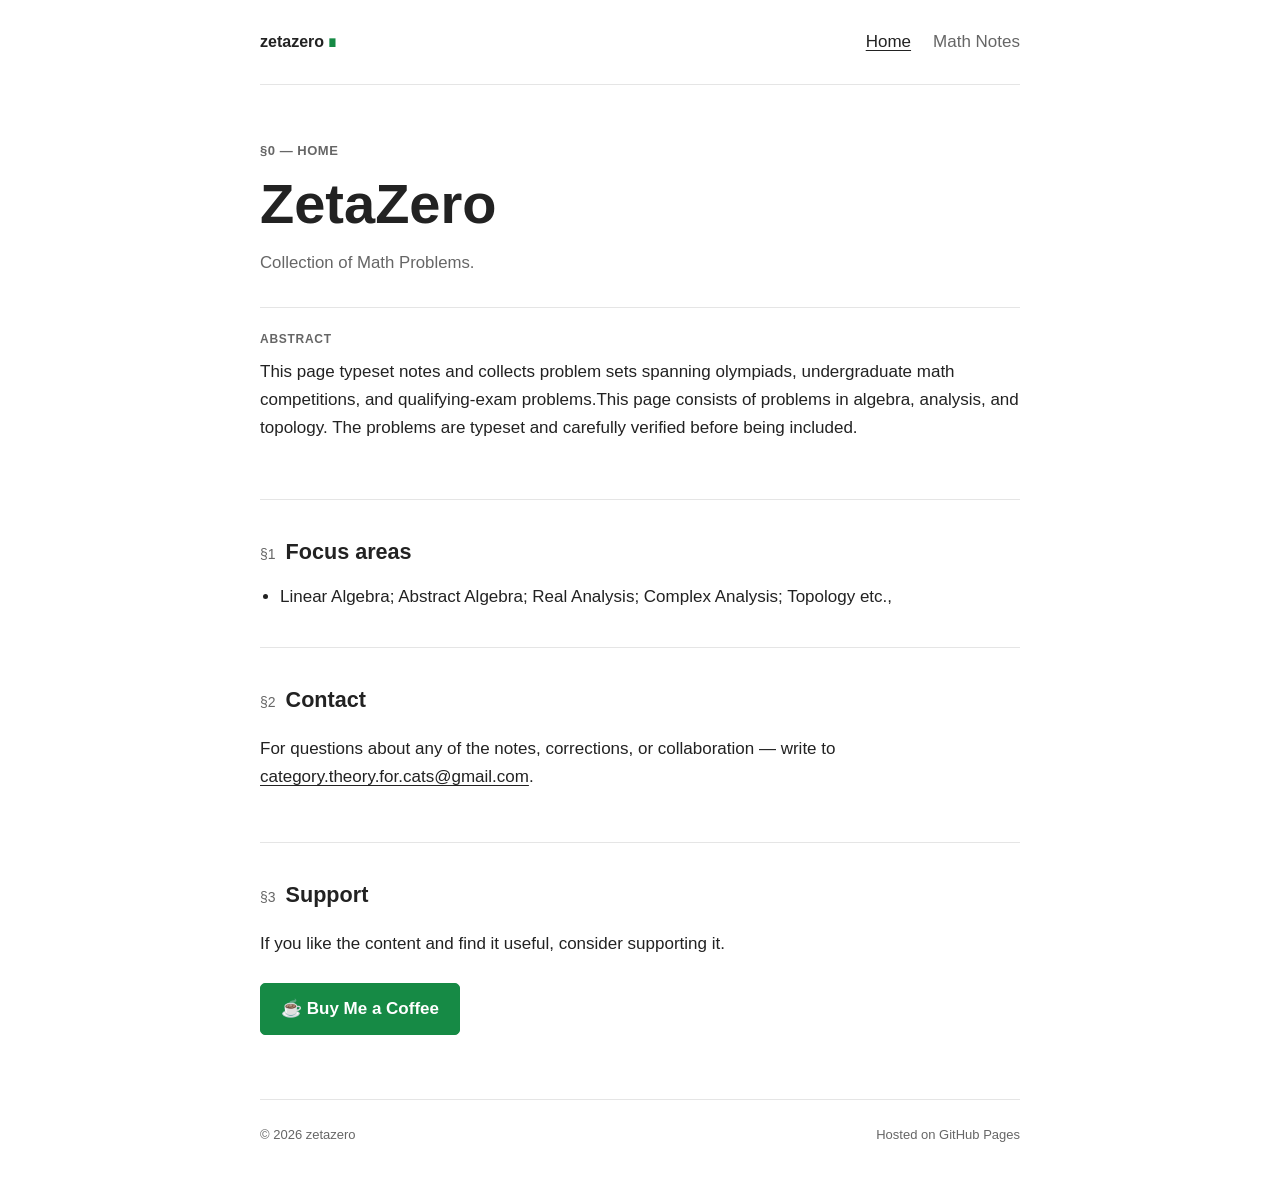
<file: index.html>
<!doctype html>
<html lang="en">
<head>
<meta charset="utf-8">
<meta name="viewport" content="width=device-width, initial-scale=1, shrink-to-fit=no">
<title>zetazero</title>
<meta name="description" content="ZetaZero — Collection of Problems in Undergraduate Math Competettions.">
<link rel="preconnect" href="https://fonts.googleapis.com">
<link rel="preconnect" href="https://fonts.gstatic.com" crossorigin>
<link href="https://fonts.googleapis.com/css2?family=Spectral:wght@400;500;600;700&family=Source+Serif+4:ital,wght@0,400;0,600;1,400&family=JetBrains+Mono:wght@400;500&display=swap" rel="stylesheet">
<link rel="stylesheet" href="style.css">
</head>
<body>
<header class="site">
  <a class="site-mark" href="index.html">zetazero<span class="qed">∎</span></a>
  <nav class="site-nav">
    <a href="index.html" aria-current="page">Home</a>
    <a href="notes.html">Math Notes</a>
  </nav>
</header>
<div class="page">
  <div class="hero">
    <p class="eyebrow">§0 — Home</p>
    <h1 class="title">ZetaZero</h1>
    <p class="subtitle">Collection of Math Problems.</p>
    <div class="abstract">
      <span class="label">Abstract</span>
      <p>
        This page typeset notes and collects problem sets spanning olympiads,
        undergraduate math competitions, and qualifying-exam problems.This page 
        consists of problems in algebra, analysis, and topology. The problems are
        typeset and carefully verified before being included.

      </p>
    </div>
  </div>

  <section class="sec" id="focus">
    <div class="sec-head">
      <span class="sec-num">§1</span>
      <h2 class="sec-title">Focus areas</h2>
    </div>
    <ul class="plain">
      <li>Linear Algebra; Abstract Algebra; Real Analysis; Complex Analysis; Topology etc.,</li>
    </ul>
  </section>

  <section class="sec" id="contact">
    <div class="sec-head">
      <span class="sec-num">§2</span>
      <h2 class="sec-title">Contact</h2>
    </div>
    <p>
      For questions about any of the notes, corrections, or collaboration —
      write to
      <a href="mailto:category.theory.for.cats@gmail.com">category.theory.for.cats@gmail.com</a>.
    </p>
  </section>

  <section class="sec" id="support">
    <div class="sec-head">
      <span class="sec-num">§3</span>
      <h2 class="sec-title">Support</h2>
    </div>
    <p>
      If you like the content and find it useful, consider supporting it.
    </p>
    <a class="coffee-button"
       href="https://www.buymeacoffee.com/Zeta.Zero"
       target="_blank"
       rel="noopener noreferrer">☕ Buy Me a Coffee</a>
  </section>
</div>
<footer class="site">
  <span>© <span id="year"></span> zetazero</span>
  <span>Hosted on GitHub Pages</span>
</footer>
<script>
  document.getElementById('year').textContent = new Date().getFullYear();
</script>
</body>
</html>
</file>
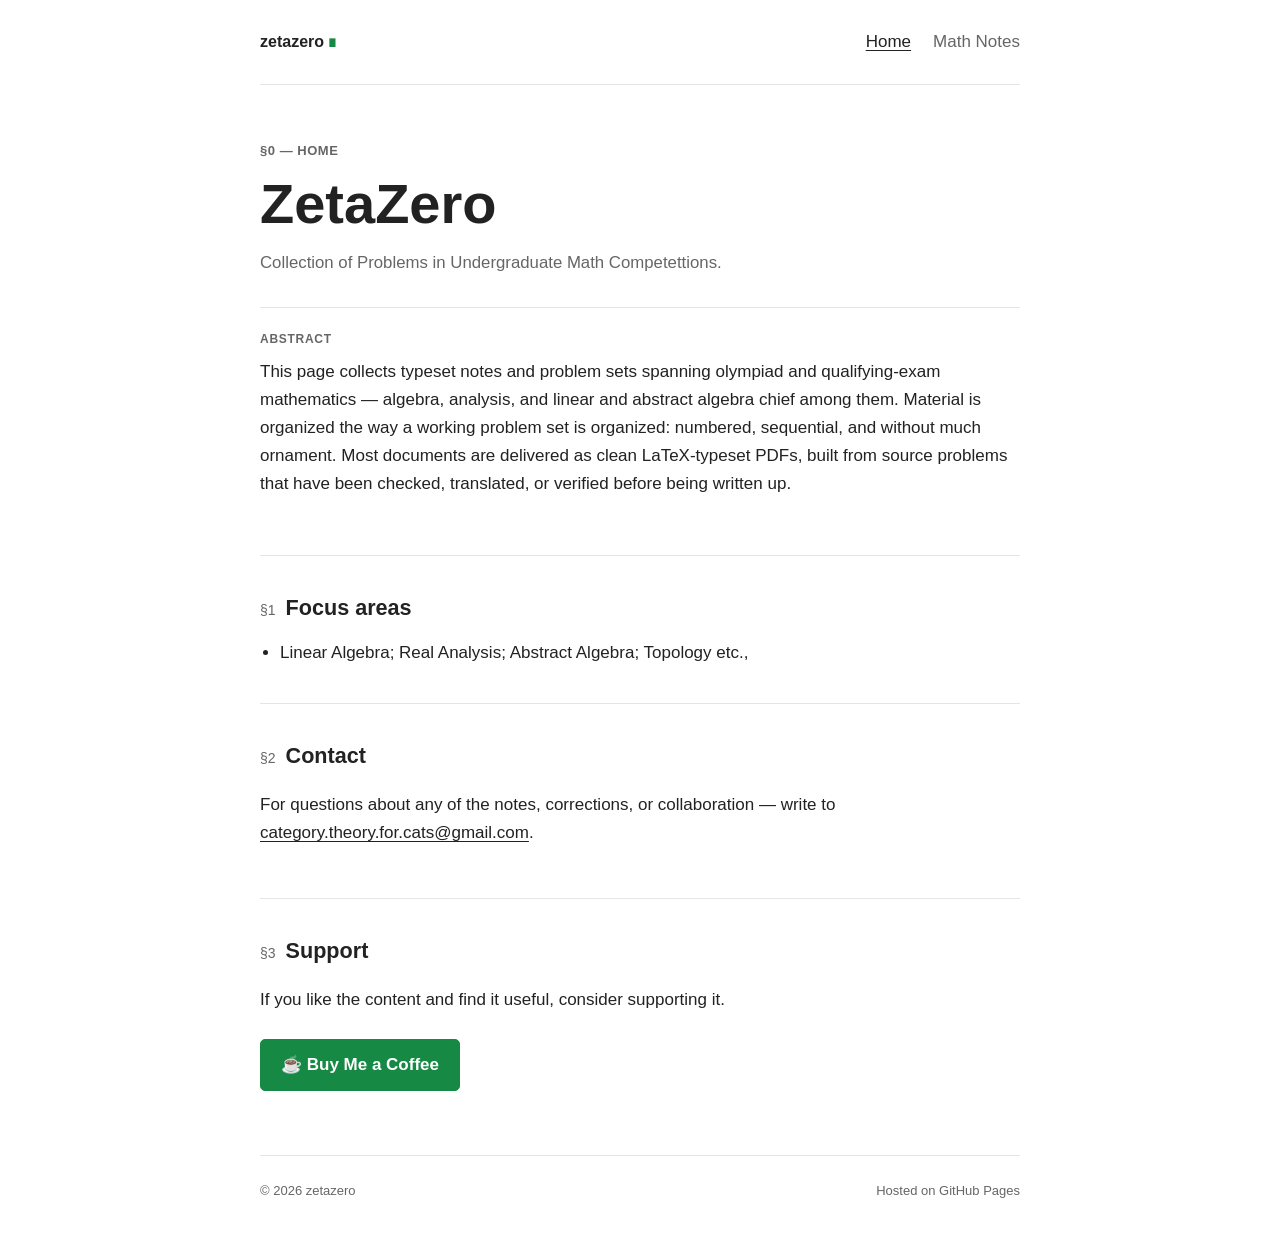
<file: index(1).html>
<!doctype html>
<html lang="en">
<head>
<meta charset="utf-8">
<meta name="viewport" content="width=device-width, initial-scale=1, shrink-to-fit=no">
<title>zetazero</title>
<meta name="description" content="ZetaZero — Collection of Problems in Undergraduate Math Competettions.">
<link rel="preconnect" href="https://fonts.googleapis.com">
<link rel="preconnect" href="https://fonts.gstatic.com" crossorigin>
<link href="https://fonts.googleapis.com/css2?family=Spectral:wght@400;500;600;700&family=Source+Serif+4:ital,wght@0,400;0,600;1,400&family=JetBrains+Mono:wght@400;500&display=swap" rel="stylesheet">
<link rel="stylesheet" href="style.css">
</head>
<body>
<header class="site">
  <a class="site-mark" href="index.html">zetazero<span class="qed">∎</span></a>
  <nav class="site-nav">
    <a href="index.html" aria-current="page">Home</a>
    <a href="notes.html">Math Notes</a>
  </nav>
</header>
<div class="page">
  <div class="hero">
    <p class="eyebrow">§0 — Home</p>
    <h1 class="title">ZetaZero</h1>
    <p class="subtitle">Collection of Problems in Undergraduate Math Competettions.</p>
    <div class="abstract">
      <span class="label">Abstract</span>
      <p>
        This page collects typeset notes and problem sets spanning olympiad
        and qualifying-exam mathematics — algebra, analysis, and linear and
        abstract algebra chief among them. Material is organized the way a
        working problem set is organized: numbered, sequential, and without
        much ornament. Most documents are delivered as clean LaTeX-typeset
        PDFs, built from source problems that have been checked, translated,
        or verified before being written up.
      </p>
    </div>
  </div>

  <section class="sec" id="focus">
    <div class="sec-head">
      <span class="sec-num">§1</span>
      <h2 class="sec-title">Focus areas</h2>
    </div>
    <ul class="plain">
      <li>Linear Algebra; Real Analysis; Abstract Algebra; Topology etc.,</li>
    </ul>
  </section>

  <section class="sec" id="contact">
    <div class="sec-head">
      <span class="sec-num">§2</span>
      <h2 class="sec-title">Contact</h2>
    </div>
    <p>
      For questions about any of the notes, corrections, or collaboration —
      write to
      <a href="mailto:category.theory.for.cats@gmail.com">category.theory.for.cats@gmail.com</a>.
    </p>
  </section>

  <section class="sec" id="support">
    <div class="sec-head">
      <span class="sec-num">§3</span>
      <h2 class="sec-title">Support</h2>
    </div>
    <p>
      If you like the content and find it useful, consider supporting it.
    </p>
    <a class="coffee-button"
       href="https://www.buymeacoffee.com/Zeta.Zero"
       target="_blank"
       rel="noopener noreferrer">☕ Buy Me a Coffee</a>
  </section>
</div>
<footer class="site">
  <span>© <span id="year"></span> zetazero</span>
  <span>Hosted on GitHub Pages</span>
</footer>
<script>
  document.getElementById('year').textContent = new Date().getFullYear();
</script>
</body>
</html>
</file>
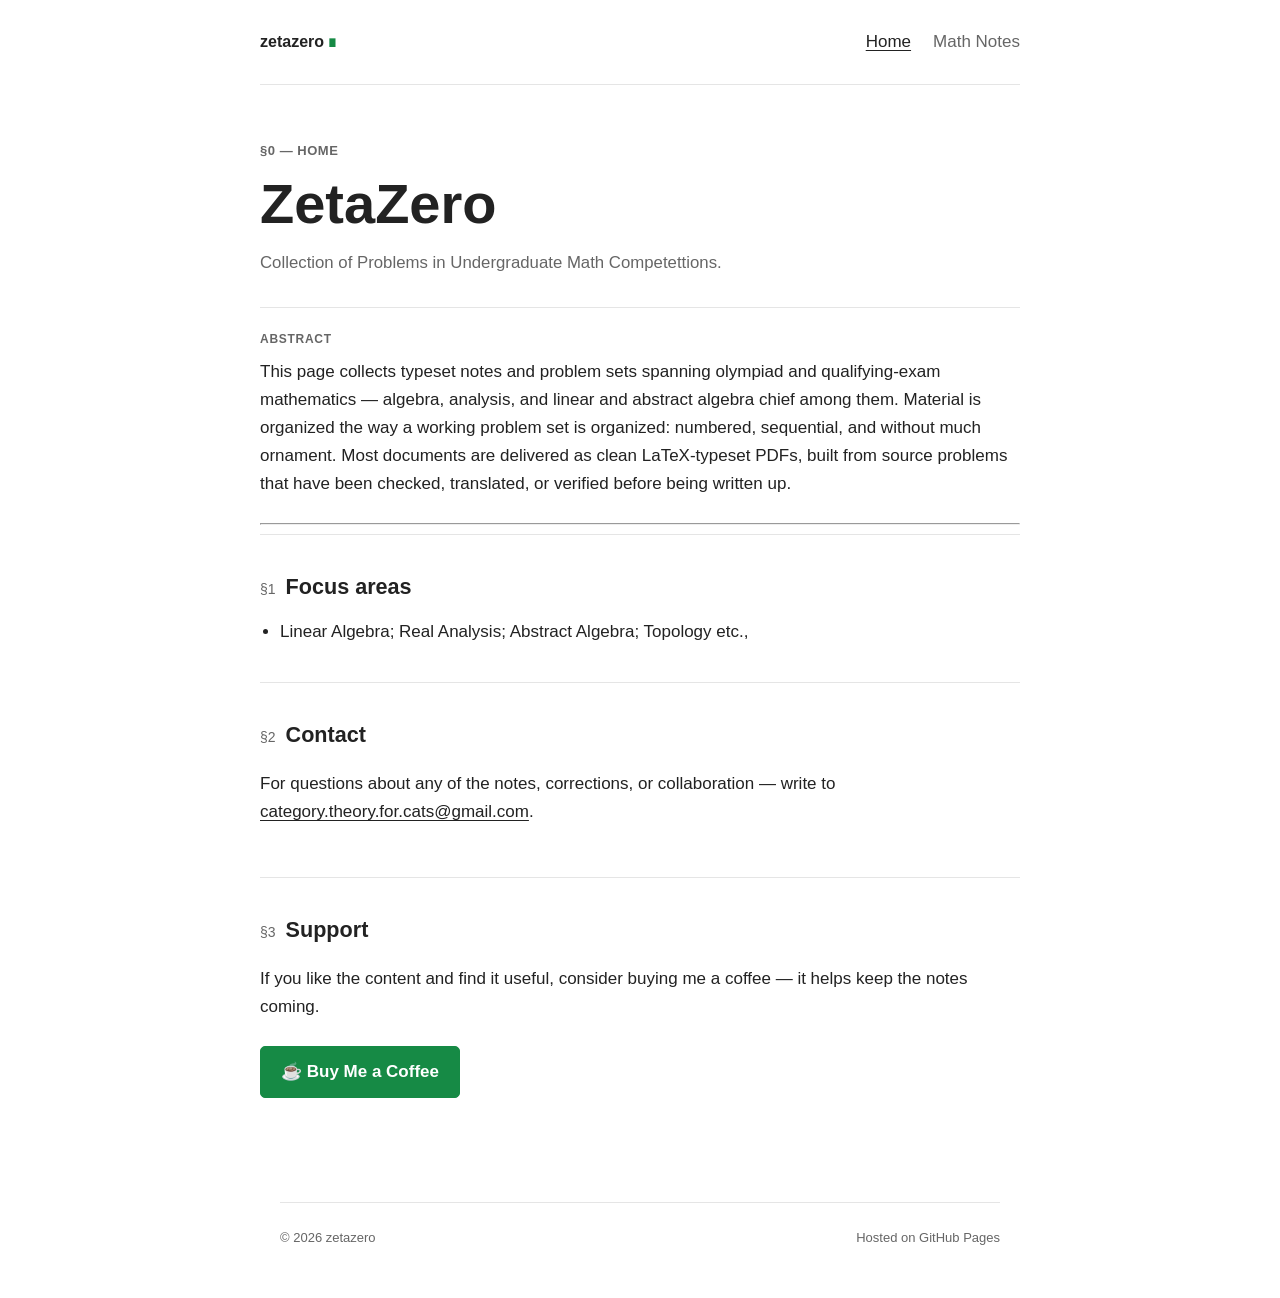
<file: index_1.html>
<!doctype html>
<html lang="en">
<head>
<meta charset="utf-8">
<meta name="viewport" content="width=device-width, initial-scale=1, shrink-to-fit=no">
<title>zetazero</title>
<meta name="description" content="ZetaZero — Collection of Problems in Undergraduate Math Competettions.">
<link rel="preconnect" href="https://fonts.googleapis.com">
<link rel="preconnect" href="https://fonts.gstatic.com" crossorigin>
<link href="https://fonts.googleapis.com/css2?family=Spectral:wght@400;500;600;700&family=Source+Serif+4:ital,wght@0,400;0,600;1,400&family=JetBrains+Mono:wght@400;500&display=swap" rel="stylesheet">
<link rel="stylesheet" href="style.css">
</head>
<body>
<header class="site">
  <a class="site-mark" href="index.html">zetazero<span class="qed">∎</span></a>
  <nav class="site-nav">
    <a href="index.html" aria-current="page">Home</a>
    <a href="notes.html">Math Notes</a>
  </nav>
</header>
<div class="page">
  <div class="hero">
    <p class="eyebrow">§0 — Home</p>
    <h1 class="title">ZetaZero</h1>
    <p class="subtitle">Collection of Problems in Undergraduate Math Competettions.</p>
    <div class="abstract">
  <span class="label">Abstract</span>
  <p>
    This page collects typeset notes and problem sets spanning olympiad
    and qualifying-exam mathematics — algebra, analysis, and linear and
    abstract algebra chief among them. Material is organized the way a
    working problem set is organized: numbered, sequential, and without
    much ornament. Most documents are delivered as clean LaTeX-typeset
    PDFs, built from source problems that have been checked, translated,
    or verified before being written up.
  </p>
</div>
    <hr class="rule">
  <section class="sec" id="focus">
    <div class="sec-head">
      <span class="sec-num">§1</span>
      <h2 class="sec-title">Focus areas</h2>
    </div>
    <ul class="plain">
      <li>Linear Algebra; Real Analysis; Abstract Algebra; Topology etc.,</li>
    </ul>
  </section>
  <section class="sec" id="contact">
    <div class="sec-head">
      <span class="sec-num">§2</span>
      <h2 class="sec-title">Contact</h2>
    </div>
    <p>
      For questions about any of the notes, corrections, or collaboration —
      write to
      <a href="mailto:category.theory.for.cats@gmail.com">category.theory.for.cats@gmail.com</a>.
    </ul>
  </section>
  <section class="sec" id="support">
    <div class="sec-head">
      <span class="sec-num">§3</span>
      <h2 class="sec-title">Support</h2>
    </div>
    <p>
      If you like the content and find it useful, consider buying me a coffee —
      it helps keep the notes coming.
    </p>
    <div class="coffee-section">
      <a href="https://www.buymeacoffee.com/Zeta.Zero"
         target="_blank"
         rel="noopener noreferrer"
         class="coffee-button">
        ☕ Buy Me a Coffee
      </a>
    </div>
  </section>
</div>
<footer class="site">
  <span>© <span id="year"></span> zetazero</span>
  <span>Hosted on GitHub Pages</span>
</footer>
<script>
  document.getElementById('year').textContent = new Date().getFullYear();
</script>
</body>
</html>
</file>
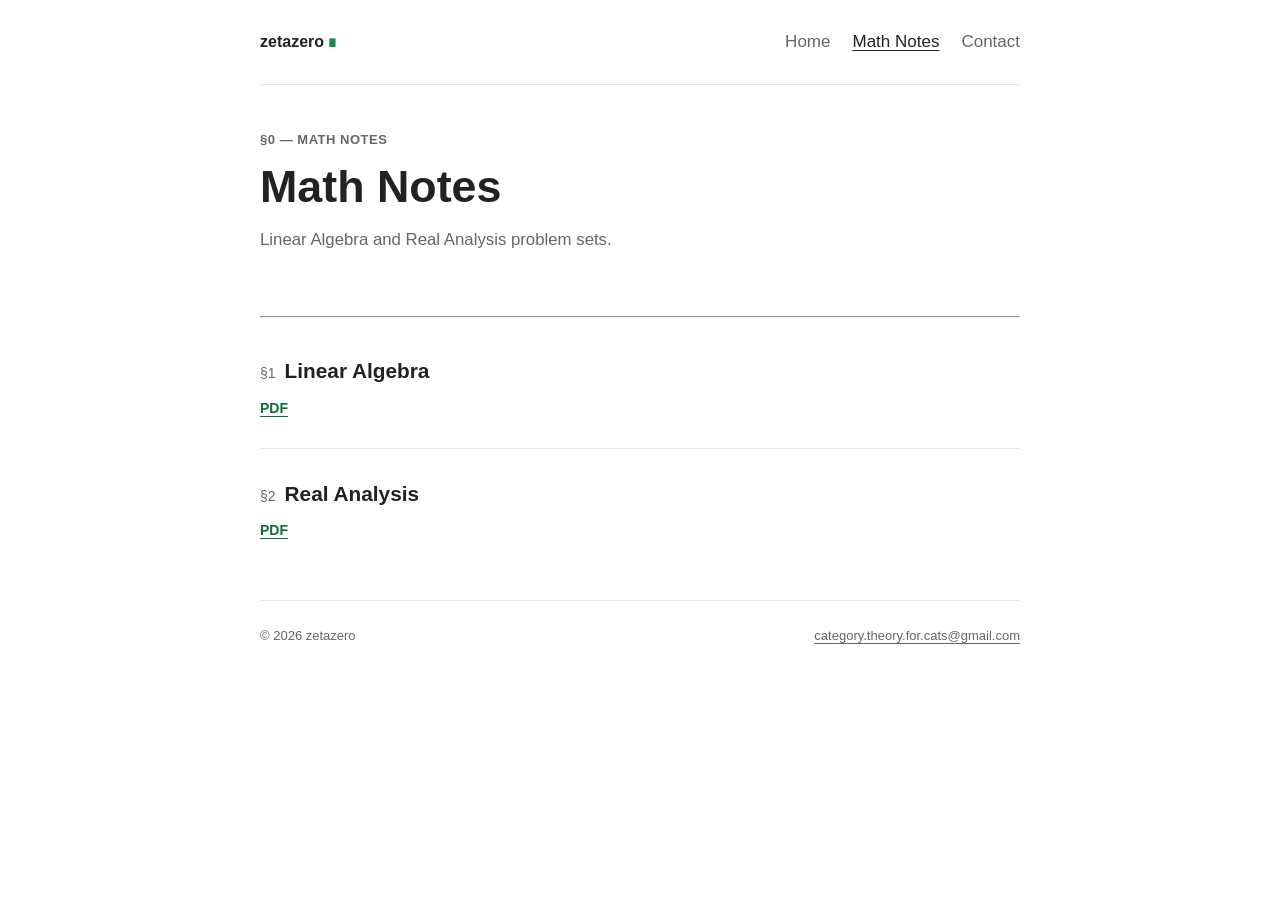
<file: notes(1).html>
<!doctype html>
<html lang="en">
<head>
<meta charset="utf-8">
<meta name="viewport" content="width=device-width, initial-scale=1, shrink-to-fit=no">
<title>Math Notes — zetazero</title>
<meta name="description" content="Linear Algebra and Real Analysis problem sets.">
<link rel="preconnect" href="https://fonts.googleapis.com">
<link rel="preconnect" href="https://fonts.gstatic.com" crossorigin>
<link href="https://fonts.googleapis.com/css2?family=Spectral:wght@400;500;600;700&family=Source+Serif+4:ital,wght@0,400;0,600;1,400&family=JetBrains+Mono:wght@400;500&display=swap" rel="stylesheet">
<link rel="stylesheet" href="style.css">
</head>
<body>

<header class="site">
  <a class="site-mark" href="index.html">zetazero<span class="qed">∎</span></a>
  <nav class="site-nav">
    <a href="index.html">Home</a>
    <a href="notes.html" aria-current="page">Math Notes</a>
    <a href="mailto:category.theory.for.cats@gmail.com">Contact</a>
  </nav>
</header>

<div class="page">

  <div class="hero" style="padding-top:44px; padding-bottom:24px;">
    <p class="eyebrow">§0 — Math Notes</p>
    <h1 class="title" style="font-size:clamp(2rem,5vw,2.8rem);">Math Notes</h1>
    <p class="subtitle">Linear Algebra and Real Analysis problem sets.</p>
  </div>

  <hr class="rule">

  <article class="entry">
    <div class="entry-head">
      <h2 class="entry-title"><span class="n">§1</span><a href="notes/linear-algebra.pdf">Linear Algebra</a></h2>
    </div>
    <div class="entry-links">
      <a href="notes/linear-algebra.pdf">PDF</a>
    </div>
  </article>

  <article class="entry">
    <div class="entry-head">
      <h2 class="entry-title"><span class="n">§2</span><a href="notes/real-analysis.pdf">Real Analysis</a></h2>
    </div>
    <div class="entry-links">
      <a href="notes/real-analysis.pdf">PDF</a>
    </div>
  </article>

</div>

<footer class="site">
  <span>© <span id="year"></span> zetazero</span>
  <span><a href="mailto:category.theory.for.cats@gmail.com">category.theory.for.cats@gmail.com</a></span>
</footer>

<script>
  document.getElementById('year').textContent = new Date().getFullYear();
</script>

</body>
</html>
</file>
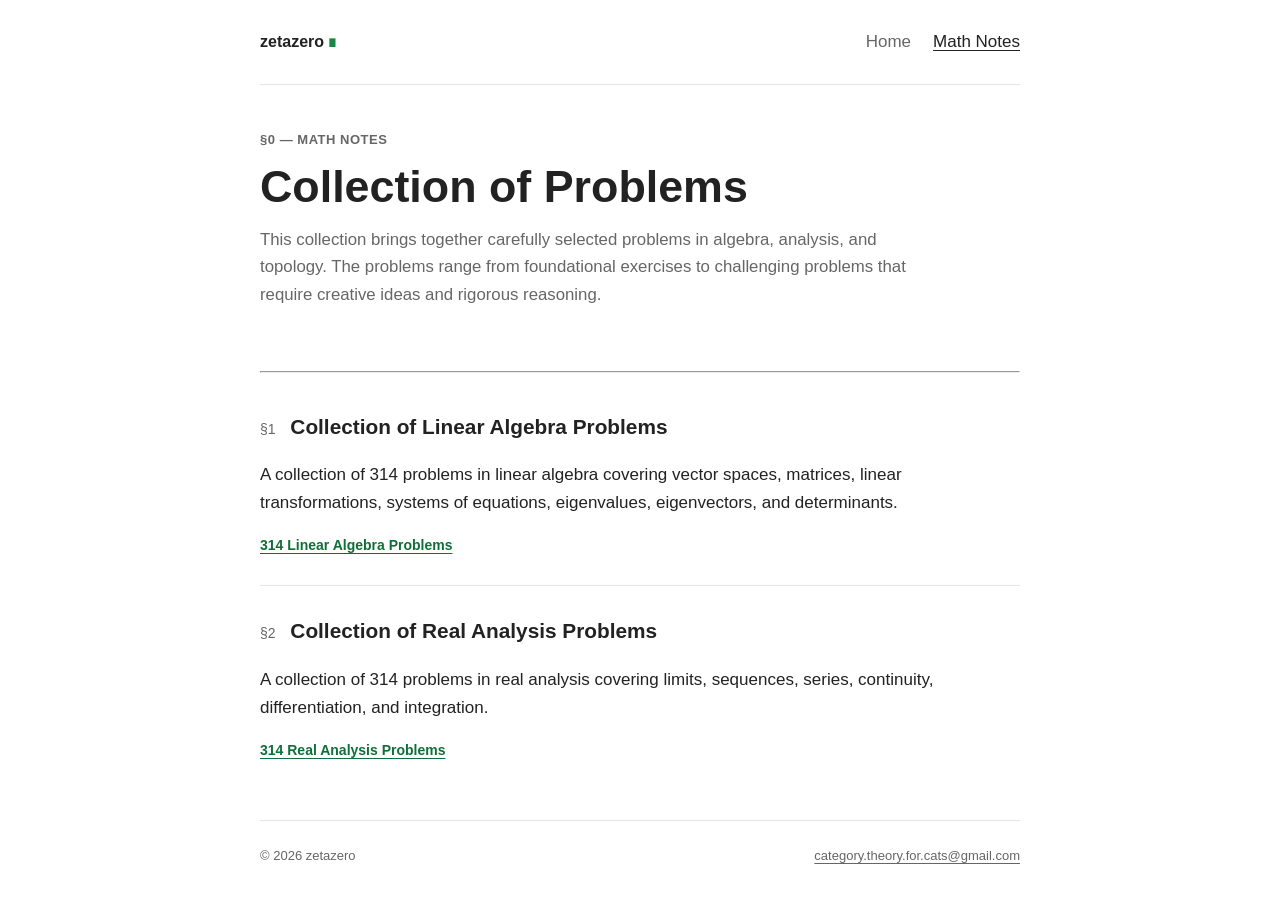
<file: notes.html>
<!doctype html>
<html lang="en">
<head>
<meta charset="utf-8">
<meta name="viewport" content="width=device-width, initial-scale=1, shrink-to-fit=no">
<title>Math Notes — zetazero</title>
<meta name="description" content="Collection of Problems.">

<link rel="preconnect" href="https://fonts.googleapis.com">
<link rel="preconnect" href="https://fonts.gstatic.com" crossorigin>
<link href="https://fonts.googleapis.com/css2?family=Spectral:wght@400;500;600;700&family=Source+Serif+4:ital,wght@0,400;0,600;1,400&family=JetBrains+Mono:wght@400;500&display=swap" rel="stylesheet">

<link rel="stylesheet" href="style.css">
</head>

<body>

<header class="site">
  <a class="site-mark" href="index.html">
    zetazero<span class="qed">∎</span>
  </a>

  <nav class="site-nav">
    <a href="index.html">Home</a>
    <a href="notes.html" aria-current="page">Math Notes</a>
  </nav>
</header>


<div class="page">

  <div class="hero" style="padding-top:44px; padding-bottom:24px;">
    
    <p class="eyebrow">§0 — Math Notes</p>

    <h1 class="title" style="font-size:clamp(2rem,5vw,2.8rem);">
      Collection of Problems
    </h1>

    <p class="subtitle">
      This collection brings together carefully selected problems in
      algebra, analysis, and topology. The problems range from
      foundational exercises to challenging problems that require
      creative ideas and rigorous reasoning.
    </p>

  </div>


  <hr class="rule">



  <article class="entry">

    <div class="entry-head">
      <h2 class="entry-title">
        <span class="n">§1</span>
        Collection of Linear Algebra Problems
      </h2>
    </div>

    <p class="entry-desc">
      A collection of 314 problems in linear algebra covering vector spaces, matrices,
      linear transformations, systems of equations, eigenvalues, eigenvectors, and
      determinants.
    </p>

    <div class="entry-links">
      <a href="Collection of Linear Algebra Problems.pdf">
        314 Linear Algebra Problems
      </a>
    </div>

  </article>


  <article class="entry">

    <div class="entry-head">
      <h2 class="entry-title">
        <span class="n">§2</span>
        Collection of Real Analysis Problems
      </h2>
    </div>

    <p class="entry-desc">
      A collection of 314 problems in real analysis covering limits,
      sequences, series, continuity, differentiation, and integration.
    </p>

    <div class="entry-links">
      <a href="Collection of Real Analysis Problems.pdf">
        314 Real Analysis Problems
      </a>
    </div>

  </article>


</div>


<footer class="site">
  <span>© <span id="year"></span> zetazero</span>

  <span>
    <a href="mailto:category.theory.for.cats@gmail.com">
      category.theory.for.cats@gmail.com
    </a>
  </span>
</footer>


<script>
  document.getElementById('year').textContent = new Date().getFullYear();
</script>

</body>
</html>
</file>
<file: style.css>
/* ZetaZero — clean, plain stylesheet */

:root {
  --bg: #ffffff;
  --text: #222222;
  --muted: #666666;
  --line: #e5e5e5;
  --green: #168a45;
  --green-dark: #0f6f38;
  --max-width: 760px;
}

* { box-sizing: border-box; }
html { -webkit-font-smoothing: antialiased; text-size-adjust: 100%; }
body {
  margin: 0;
  background: var(--bg);
  color: var(--text);
  font-family: Arial, Helvetica, sans-serif;
  font-size: 17px;
  line-height: 1.65;
}

a { color: var(--text); text-decoration: underline; text-underline-offset: 3px; }
a:hover { color: var(--green-dark); }
a:focus-visible { outline: 2px solid var(--green); outline-offset: 3px; }

.page, header.site, footer.site {
  width: min(var(--max-width), calc(100% - 40px));
  margin-left: auto;
  margin-right: auto;
}

header.site {
  padding: 28px 0;
  display: flex;
  align-items: center;
  justify-content: space-between;
  gap: 24px;
  border-bottom: 1px solid var(--line);
}

.site-mark {
  color: var(--text);
  font-size: 16px;
  font-weight: 700;
  text-decoration: none;
}
.site-mark:hover { color: var(--green-dark); }
.site-mark .qed { margin-left: 3px; color: var(--green); }

nav.site-nav { display: flex; gap: 22px; flex-wrap: wrap; }
nav.site-nav a { color: var(--muted); text-decoration: none; }
nav.site-nav a:hover,
nav.site-nav a[aria-current="page"] { color: var(--text); text-decoration: underline; }

.hero { padding: 55px 0 40px; }
.eyebrow {
  margin: 0 0 12px;
  color: var(--muted);
  font-size: 13px;
  font-weight: 600;
  letter-spacing: .04em;
  text-transform: uppercase;
}
h1.title { margin: 0 0 14px; font-size: clamp(2.3rem, 6vw, 3.5rem); line-height: 1.1; font-weight: 700; }
.subtitle { max-width: 650px; margin: 0 0 30px; color: var(--muted); font-size: 1.05rem; }

.abstract { padding: 22px 0 5px; border-top: 1px solid var(--line); }
.abstract .label { display: block; margin-bottom: 8px; color: var(--muted); font-size: 12px; font-weight: 700; letter-spacing: .06em; text-transform: uppercase; }
.abstract p { margin: 0 0 12px; }

section.sec { padding: 34px 0; border-top: 1px solid var(--line); }
.sec-head { display: flex; align-items: baseline; gap: 10px; margin-bottom: 12px; }
.sec-num { color: var(--muted); font-size: 14px; }
h2.sec-title { margin: 0; font-size: 1.35rem; font-weight: 700; }
.sec ul.plain { margin: 0; padding-left: 20px; }
.sec ul.plain li { padding: 2px 0; }

.coffee-button {
  display: inline-block;
  margin-top: 8px;
  padding: 11px 20px;
  background: var(--green);
  color: #fff;
  border: 1px solid var(--green);
  border-radius: 5px;
  font-weight: 700;
  text-decoration: none;
}
.coffee-button:hover { background: var(--green-dark); border-color: var(--green-dark); color: #fff; }

.entry { padding: 28px 0; border-top: 1px solid var(--line); }
.entry:first-of-type { border-top: none; }
.entry-head { display: flex; align-items: baseline; justify-content: space-between; gap: 16px; margin-bottom: 8px; }
.entry-title { margin: 0; font-size: 1.3rem; font-weight: 700; }
.entry-title .n { margin-right: 9px; color: var(--muted); font-size: 14px; font-weight: 400; }
.entry-title a { color: var(--text); text-decoration: none; }
.entry-title a:hover { color: var(--green-dark); text-decoration: underline; }
.entry-links { display: flex; gap: 18px; flex-wrap: wrap; font-size: 14px; }
.entry-links a { color: var(--green-dark); font-weight: 600; }

footer.site {
  margin-top: 30px;
  padding: 24px 0 50px;
  display: flex;
  justify-content: space-between;
  gap: 16px;
  flex-wrap: wrap;
  border-top: 1px solid var(--line);
  color: var(--muted);
  font-size: 13px;
}
footer.site a { color: var(--muted); }

@media (max-width: 560px) {
  body { font-size: 16px; }
  header.site { align-items: flex-start; flex-direction: column; }
  .page, header.site, footer.site { width: min(var(--max-width), calc(100% - 28px)); }
  .hero { padding-top: 38px; }
}
</file>
